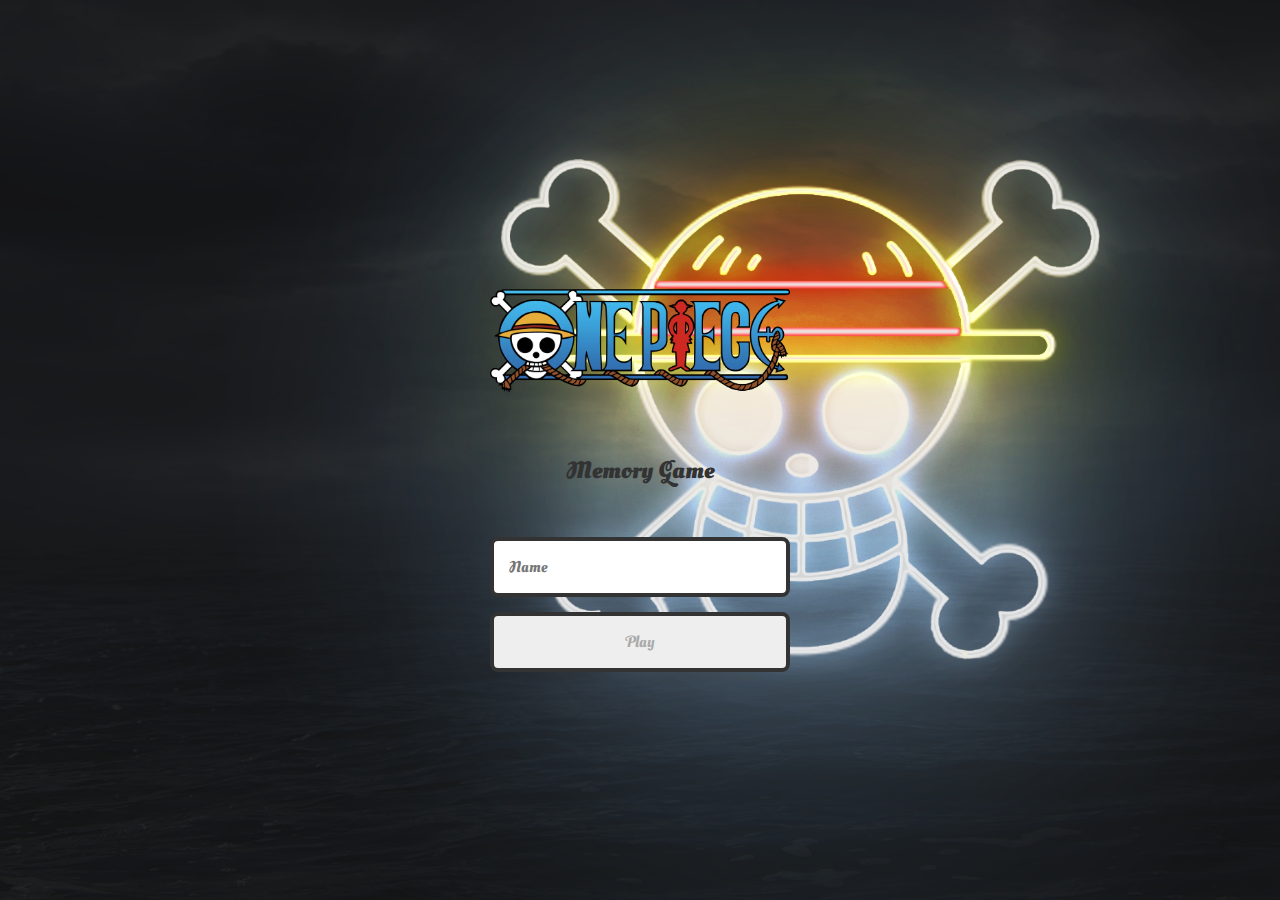
<file: index.html>
<!DOCTYPE html>
<html lang="en">
  <head>
    <meta charset="UTF-8" />
    <meta name="viewport" content="width=device-width, initial-scale=1.0" />

    <link rel="stylesheet" href="./css/reset.css" />
    <link rel="stylesheet" href="./css/login.css" />

    <script defer src="./js/login.js"></script>

    <title>Memory Game | Login</title>
  </head>
  <body>
    <form class="login-form">
      <div class="login__header">
        <img src="./images/one piece.webp" alt="one piece icon" />
        <h1>Memory Game</h1>
      </div>

      <input type="text" placeholder="Name" class="login__input" />
      <button type="submit" class="login__button" disabled>Play</button>
    </form>
  </body>
</html>
</file>
<file: css/login.css>
.login-form {
  background-image: url(../images/background.png);
  background-size: cover;
  align-items: center;
  display: flex;
  flex-direction: column;
  height: 100vh;
  justify-content: center;
  background-color: #eee;
}

.login__header {
  align-items: center;
  display: flex;
  flex-direction: column;
  justify-content: center;
  margin-bottom: 50px;
}

.login__header img {
  width: 300px;
}

.login__header h1 {
  color: #333;
  font-size: 1.5em;
}

.login__input {
  border: 4px solid #333;
  border-radius: 8px;
  color: #333;
  font-size: 1em;
  margin-bottom: 15px;
  max-width: 300px;
  outline: none;
  padding: 15px;
  width: 100%;
}

.login__button {
  background-color: #ee665c;
  border: 4px solid #333;
  border-radius: 8px;
  color: #fff;
  cursor: pointer;
  font-size: 1em;
  max-width: 300px;
  padding: 15px;
  width: 100%;
}

.login__button:disabled {
  background-color: #eee;
  color: #aaa;
  cursor: auto;
}
</file>
